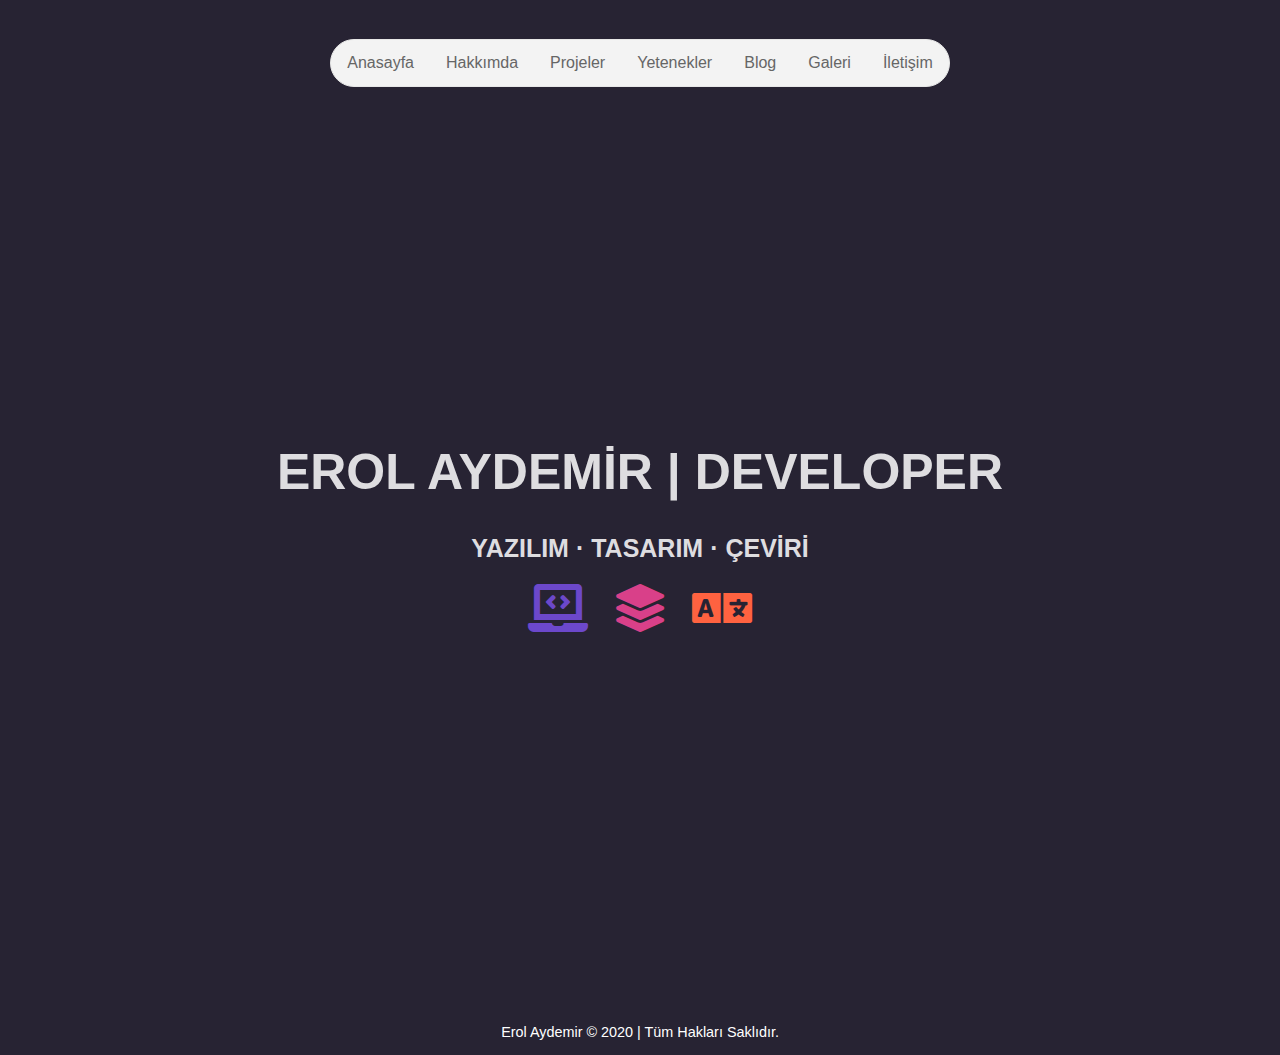
<file: index.html>
<!DOCTYPE html>
<html lang="en">
<head>
    <meta charset="UTF-8">
    <meta name="viewport" content="width=device-width, initial-scale=1.0">
    <title>Erol Aydemir | Anasayfa</title>
    <link rel="stylesheet" href="css/css.css">
    <link href="https://use.fontawesome.com/releases/v5.11.2/css/all.css" rel="stylesheet">
   
</head>
<body>
<br>

           <!-- Nagivation bar -->
<header>
   <nav>

  <center> 
    <ul>
       <div>
       <li><a href="index.html">Anasayfa</a></li>
       <li><a href="hakkimda.html">Hakkımda</a></li>
       <li><a href="projeler.html">Projeler</a></li>    
       <li><a href="yetenekler.html">Yetenekler</a></li>
       <li><a href="#">Blog</a></li>
       <li><a href="#">Galeri</a></li>
       <li><a href="#">İletişim</a></li>
       </div>
    </ul> 
  </center>
   </nav>
</header>
<br>
<br>
<br>
<br>
<br>
<br>
<br>
<br>
<br>
<br>
<br>
<br>
<br>
<br>
<br>
<br>
<br>
 <center>
     <h1>EROL AYDEMİR | DEVELOPER</h1>
 </center>
 <center>
     <h2>YAZILIM · TASARIM · ÇEVİRİ</h2>
 </center>

<center>
    <span>
        <i style="font-size: 3em; color: #6c48cb;" class="fas fa-laptop-code"></i>
        <i style="font-size: 3em; color: #d94089; padding-left: 0.5em;" class="fas fa-layer-group"></i>
        <i style="font-size: 3em; color: #ff6240; padding-left: 0.5em;" class="fas fa-language"></i>
    </span>
</center>

 <br>
 <br>
 <br>
 <br>
 <br>
 <br>
 <br>
 <br>
 <br>
 <br>
 <br>
 <br>
 <br>
 <br>
 <br>
 <br>
 <br>
 <br>
 <br>
 <br>
 <br>
 
 
 <center>
 <p id="footer">Erol Aydemir © 2020 | Tüm Hakları Saklıdır.</p>
 </center>

</body>
</html>
</file>
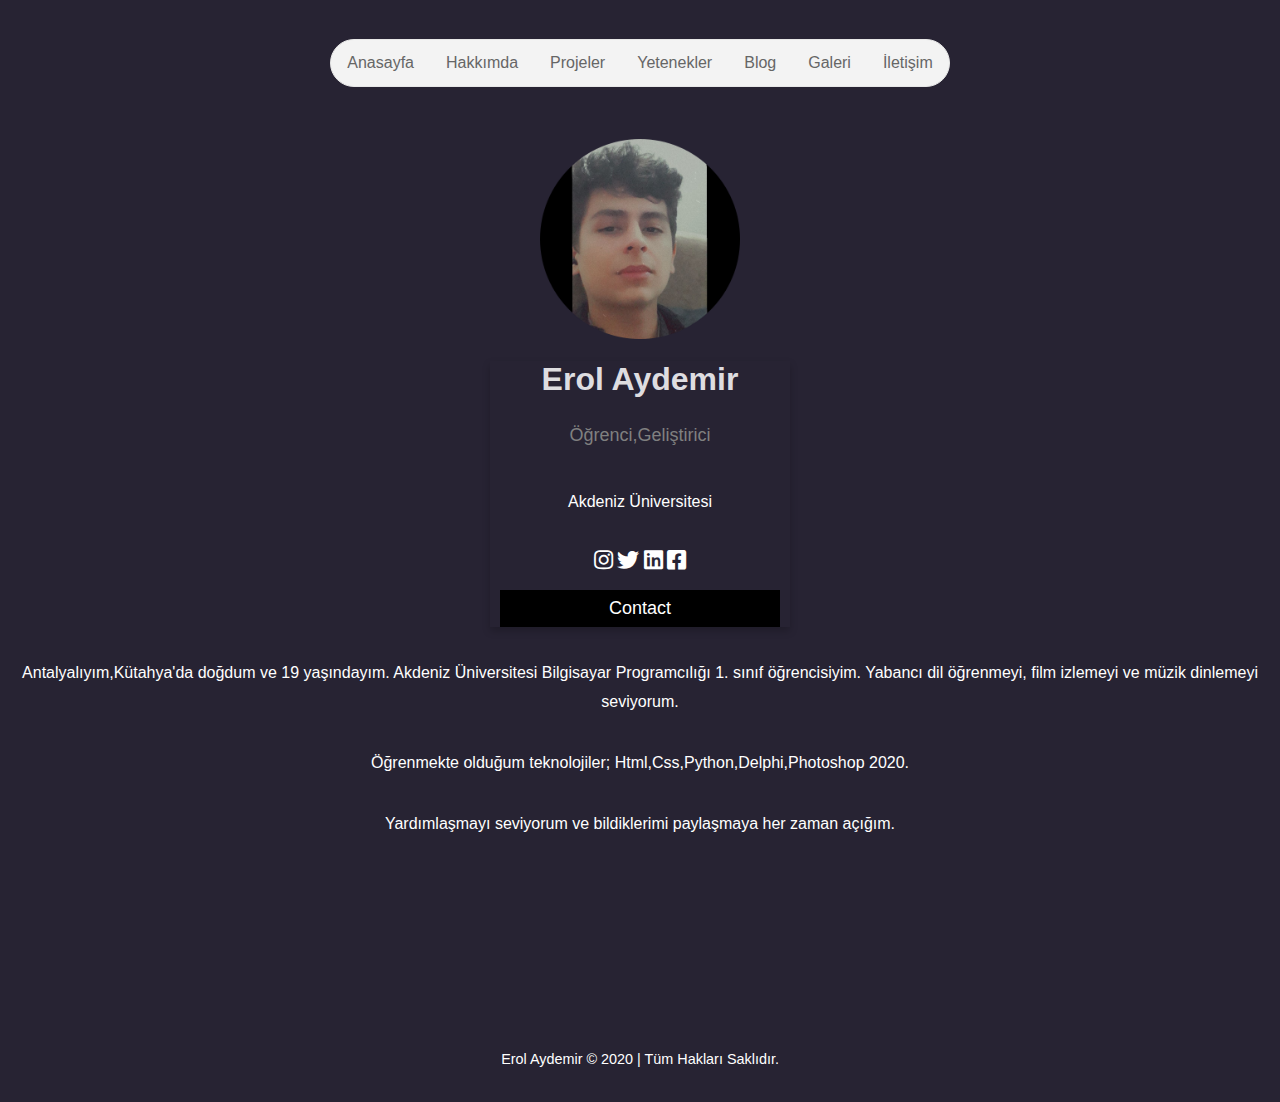
<file: hakkimda.html>
<!DOCTYPE html>
<html lang="en">
<head>
    <meta charset="UTF-8">
    <meta name="viewport" content="width=, initial-scale=1.0">
    <link rel="stylesheet" href="css/hakkimda.css">
    <title>Erol Aydemir | Hakkımda</title>
    <link href="https://use.fontawesome.com/releases/v5.11.2/css/all.css" rel="stylesheet">
</head>
<body>
    
    <br>

           <!-- Nagivation bar -->
<header>
   <nav>

  <center> 
    <ul>
       <div>
       <li><a href="index.html">Anasayfa</a></li>
       <li><a href="hakkimda.html">Hakkımda</a></li>
       <li><a href="projeler.html">Projeler</a></li>    
       <li><a href="yetenekler.html">Yetenekler</a></li>
       <li><a href="#">Blog</a></li>
       <li><a href="#">Galeri</a></li>
       <li><a href="#">İletişim</a></li>
       </div>
    </ul> 
  </center>
   </nav>
</header>
<br>
<br>
 <img src="images/erol.png">
 



 <div class="card">
   
   <h1>Erol Aydemir</h1>
   <p class="title">Öğrenci,Geliştirici</p>
   <p>Akdeniz Üniversitesi</p>
   <a href="https://instagram.com/erolaydemir273"><i class="fab fa-instagram"></i></a>
   <a href="https://twitter.com/erolaydemir27"><i class="fab fa-twitter"></i></a>
   <a href="https://www.linkedin.com/in/erol-a-96b98514a/"><i class="fab fa-linkedin"></i></a>
   <a href="https://www.facebook.com/erol.aydemir.3139/"><i class="fab fa-facebook-square"></i></a>
  
   <form action="https://google.com"><p><button>Contact</button></p></form>
 </div> 

<p>Antalyalıyım,Kütahya'da doğdum ve 19 yaşındayım. Akdeniz Üniversitesi Bilgisayar Programcılığı 1. sınıf öğrencisiyim. Yabancı dil öğrenmeyi, film izlemeyi ve müzik dinlemeyi seviyorum.</p>
<p>Öğrenmekte olduğum teknolojiler; Html,Css,Python,Delphi,Photoshop 2020.</p>
<p>Yardımlaşmayı seviyorum ve bildiklerimi paylaşmaya her zaman açığım.</p>
 <!-- ---------------------------------------------->
  <br>
  <br>
  <br>
  <br>
  <br>
  <br>
  <br>
  <br>
  <br>
  
  
  
    
  <p id="footer">Erol Aydemir © 2020 | Tüm Hakları Saklıdır.</p>
      
</body>
</html>
</file>
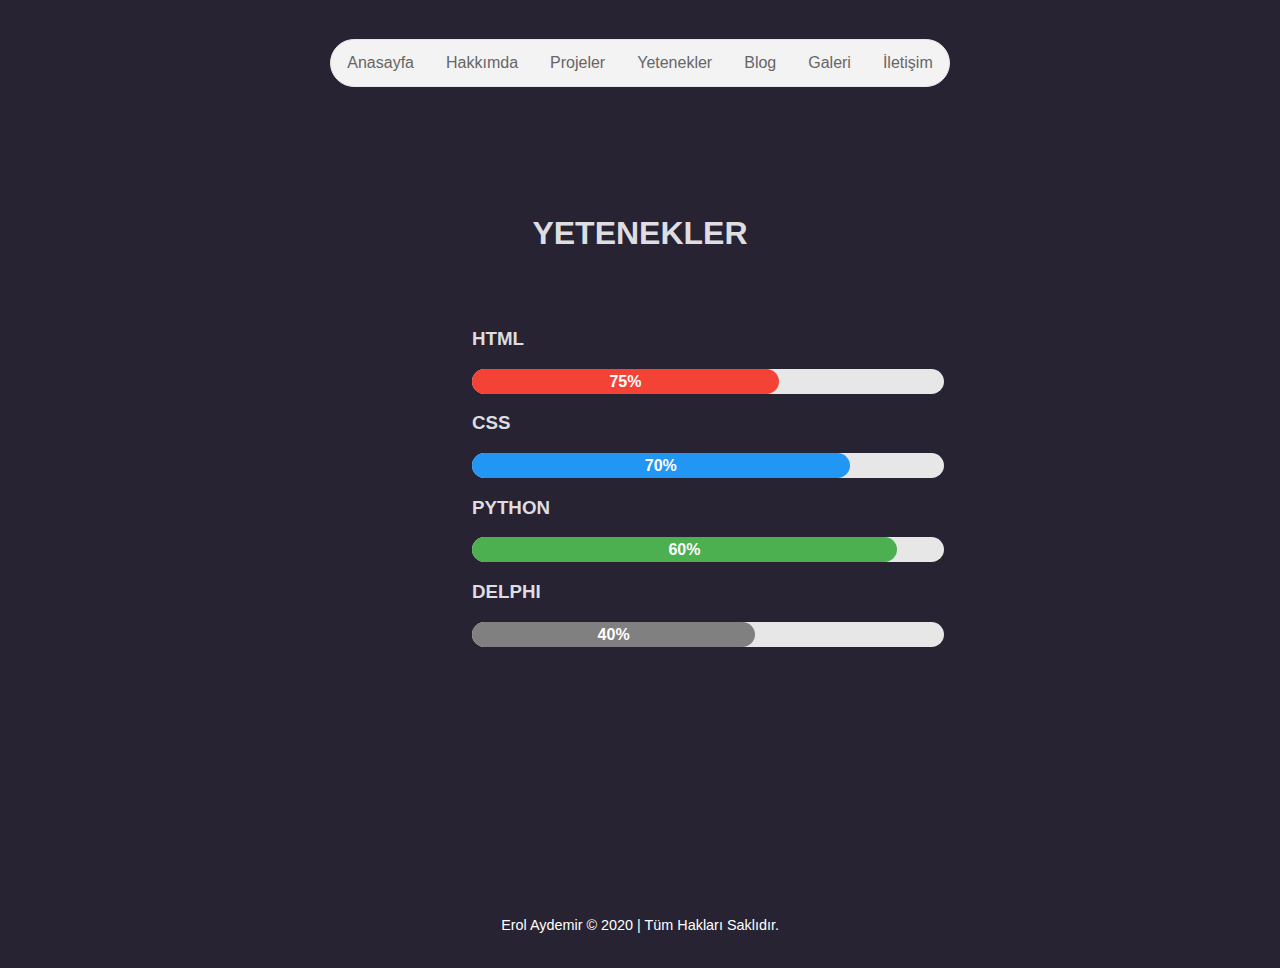
<file: yetenekler.html>
<!DOCTYPE html>
<html lang="en">
<head>
    <meta charset="UTF-8">
    <meta name="viewport" content="width=device-width, initial-scale=1.0">
    <title>Erol Aydemir | Yetenekler</title>
    <link rel="stylesheet" href="css/yetenekler.css">
</head>
<body>
    <br>

    <!-- Nagivation bar -->
<header>
<nav>

<center> 
<ul>
<div>
<li><a href="index.html">Anasayfa</a></li>
<li><a href="hakkimda.html">Hakkımda</a></li>
<li><a href="projeler.html">Projeler</a></li>    
<li><a href="yetenekler.html">Yetenekler</a></li>
<li><a href="#">Blog</a></li>
<li><a href="#">Galeri</a></li>
<li><a href="#">İletişim</a></li>
</div>
</ul> 
</center>
</nav>
</header>
<br>
<br>
<br>
<br>
<br>



      <!-- YETENEK BAR-->

      <center>
          <h1>YETENEKLER</h1>
      </center>
      <br><br>
      <div class="skillbar">
      

<h3>HTML</h3>
<div class="container">
<div class="html">75%</div>
</div>
<h3>CSS</h3>
<div class="container">
<div class="css">70%</div>
</div>
<h3>PYTHON</h3>
<div class="container">
<div class="python">60%</div>
</div>
<h3>DELPHI</h3>
<div class="container">
<div class="delphi">40%</div>
</div>
 
    </div>

<br>
<br>
<br>
<br>
<br>
<br>
<br>
<br>
<br>
<br>
<br>
<br>
<br>
<br>
    <p id="footer">Erol Aydemir © 2020 | Tüm Hakları Saklıdır.</p>

</body>
</html>
</file>
<file: css/css.css>
body {
    background: #272333;
    color:#DEDDE0;
    font-family: 'Roboto', sans-serif;
}


  ul {
    list-style-type: none;
    margin: 1%;
    padding: 0%;
    overflow: hidden;
    border: 1px solid #e7e7e7;
    background-color: #f3f3f3;
    border-radius: 30px;
    display: inline-block;
  }
  
  li {
    float: left;
    display: inline;
  }
  
  li a {
    display: block;
    color: #666;
    text-align: center;
    padding: 14px 16px;
    text-decoration: none;
    font-family: Verdana, Geneva, Tahoma, sans-serif;
    /*-- nav bar büyüklüğü */
    font-sidddze: 30px;
  }
  
  li a:hover:not(.active) {
     background-color: #ddd;
  }
  
  li a.active {
     color: white;
    
  }

  h1{
      font-size: 50px;
  }

  h2{
     font-size: 25px;
 }

  #footer{
     font-size: 0.9rem;
}


  p{

     color: #ffffff;
}
</file>
<file: css/hakkimda.css>
body {
    background: #272333;
    color:#DEDDE0;
    font-family: 'Roboto', sans-serif;
  }


ul {
    list-style-type: none;
    margin: 1%;
    padding: 0%;
    overflow: hidden;
    border: 1px solid #e7e7e7;
    background-color: #f3f3f3;
    border-radius: 30px;
    display: inline-block;
  }
  
li {
    float: left;
    display: inline;
  }
  
li a {
    display: block;
    color: #666;
    text-align: center;
    padding: 14px 16px;
    text-decoration: none;
    font-family: Verdana, Geneva, Tahoma, sans-serif;
  }
  
li a:hover:not(.active) {
    background-color: #ddd;
  }
  
li a.active {
    color: white;
    background-color: #4CAF50;
  }

img {
    height: 200px;
    display: block;
    margin-left: auto;
    margin-right: auto;  
  }

p {
    padding-left: 10px;
    padding-right: 10px;
    margin-bottom: 2em;
    text-align: center;
    
    font-weight: 300;
    line-height: 1.80;
    color: #ffffff;
    font-family: 'Montserrat', sans-serif;

  }


#footer{
    font-size: 0.9rem;
  }


.card{
    box-shadow: 0 4px 8px 0 rgba(0, 0, 0, 0.2);
    max-width: 300px;
    margin: auto;
    text-align: center;
    
  }
  
  .title {
    color: grey;
    font-size: 18px;
  }
  
button {
    border: none;
    outline: 0;
    display: inline-block;
    padding: 8px;
    color: white;
    background-color: #000;
    text-align: center;
    cursor: pointer;
    width: 100%;
    font-size: 18px;
  }
  
.card a {
    text-decoration: none;
    font-size: 22px;
    color: white;
  }
  
button:hover, a:hover {
    opacity: 0.7;
  }
</file>
<file: css/yetenekler.css>
body {
    background: #272333;
    color:#DEDDE0;
    font-family: 'Roboto', sans-serif;
}


  ul {
    list-style-type: none;
    margin: 1%;
    padding: 0%;
    overflow: hidden;
    border: 1px solid #e7e7e7;
    background-color: #f3f3f3;
    border-radius: 30px;
    display: inline-block;
  }
  
  li {
    float: left;
    display: inline;
  }
  
  li a {
    display: block;
    color: #666;
    text-align: center;
    padding: 14px 16px;
    text-decoration: none;
    font-family: Verdana, Geneva, Tahoma, sans-serif;
  }
  
  li a:hover:not(.active) {
     background-color: #ddd;
  }
  
  li a.active {
     color: white;
  }




  /* Yetenek bar ------ */


  * {
    box-sizing: border-box;
 }
 body {
    font-family: "Segoe UI", Tahoma, Geneva, Verdana, sans-serif;

 }
 h1 {
    text-align: center;
 }
 .container {
    width: 59%;
    background-color: rgb(231, 231, 231);
    border-radius: 20px;

 }
 .python, .css, .html, .delphi {
    text-align: center;
    font-weight: bolder;
    padding-top: 4px;
    padding-bottom: 3px;
    color: white;
    border-radius: 20px;

 }
 .python {
    width: 90%;
    background-color: #4caf50;
    

 }
 .css {
    width: 80%;
    background-color: #2196f3;
 }
 .html {
    width: 65%;
    background-color: #f44336;
 }
 .delphi {
    width: 60%;
    background-color: #808080;
 }

 .skillbar {

    padding-left: 29em;
 }

 #footer{

   text-align: center;
   font-size: 0.9rem;
   color: #ffffff;
 }
 p {

   padding-left: 10px;
   padding-right: 10px;
   text-align: left;
   margin-bottom: 2em;
   text-align: center;
   font-size: 1.0rem;
   font-weight: 300;
   line-height: 1.80;
   color: #ffffff;
   font-family: 'Montserrat', sans-serif;

 
 
}
</file>
